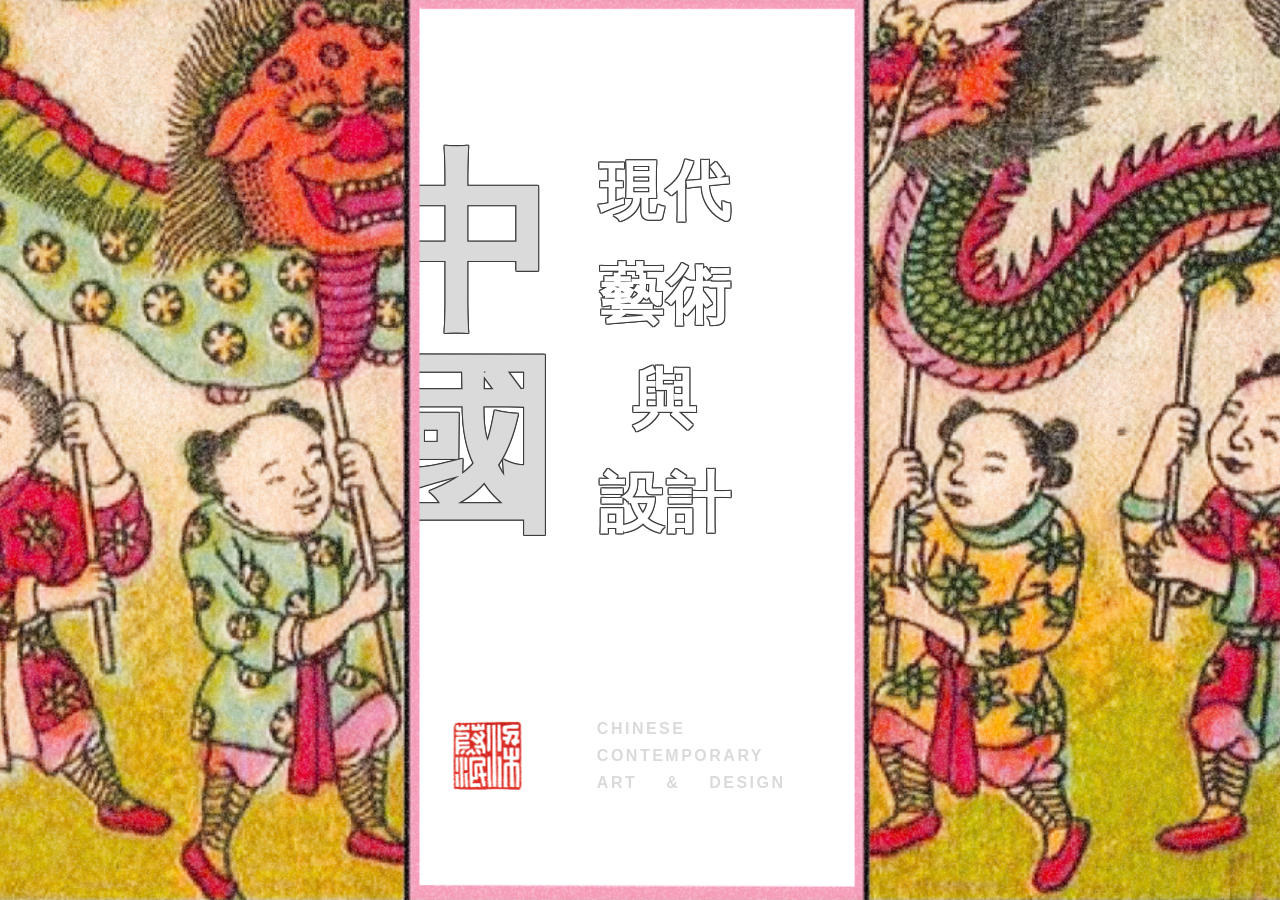
<file: index.html>
<!DOCTYPE html>
<html lang="en">

<head>
    <meta charset="UTF-8">
    <meta name="viewport" content="width=device-width, initial-scale=1.0">
    <title>Entry</title>
    <link rel="stylesheet" href="Entry.css" />
</head>

<body>
    <div class="left-chinese-container">
        <div class="left-chinese-text">
            <div>中</div>
            <div>國</div>
        </div>
    </div>

    <div class="image-container">
        <img src="entry image 2.png">
    </div>
    
    <div class="right-chinese-container">
        <div class="right-chinese-text">
            <div>現代</div>
            <div>藝術</div>
            <div>與</div>
            <div>設計</div>
        </div>
    </div>
    <div class="right-english-container">
        <div class="right-english-text">
            <div>Chinese</div>
            <div>Contemporary</div>
            <div>Art & Design</div>
        </div>
    </div>
    <div id="Homepage"></div>
</body>

</html>
</file>
<file: Entry.css>
body {
    margin: 0;
    font-family: 'Franklin Gothic Medium', 'Arial Narrow', Arial, sans-serif;
    color: #ffffff;
    text-shadow: 
        -1px -1px 0 #3d3d3d,
         1px -1px 0 #3d3d3d,
        -1px  1px 0 #3d3d3d,
         1px  1px 0 #3d3d3d,
        -1px  0px 0 #3d3d3d,
         1px  0px 0 #3d3d3d,
         0px -1px 0 #3d3d3d,
         0px  1px 0 #3d3d3d;
    font-size: 1rem;
    font-weight: bold;
    letter-spacing: 2.5px;
    word-spacing: 2cap;
    line-height: 1.2;
    text-transform: uppercase;
    height: 100vh;
    overflow: hidden;
}

#Homepage {
    background-image: url("main page image.png");
    height: 100vh;    /* Center and scale the image nicely */
    width: 100%;
    background-position: center center;
    background-size: cover;
    position: fixed;
    top: 0;
    z-index: 1;    /* move the background image to the front of the text */
}

/* containers */
.left-chinese-container {
    position: absolute;
    top: 40%;
    left: 36%;
    transform: translate(-50%, -50%);
    width: auto;
    max-width: 800px;
    padding: 0 2rem;
    z-index: -1;
    /* border: 1px solid black; */
}

.image-container {
    position: absolute;
    top: 84%;
    left: 46%;
    transform: translate(-50%, -50%);
    width: auto;
    max-width: 800px;
    padding: 0 2rem;
    z-index: 1;
    /* border: 1px solid black; */
}

.image-container img {
  width:25%;
  height: 25%;
  object-fit: cover;
  display: block;
}

.right-chinese-container {
    position: absolute;
    top: 40%;
    left: 52%;
    transform: translate(-50%, -50%);
    width: auto;
    max-width: 800px;
    padding: 0 2rem;
    z-index: -1;
    /* border: 1px solid black; */
}

.right-english-container {
    position: absolute;
    top: 84%;
    left: 54%;
    transform: translate(-50%, -50%);
    width: auto;
    max-width: 800px;
    padding: 0 2rem;
    z-index: -1;
    /* border: 1px solid black; */
}

/* text */
.left-chinese-text {
    font-family: "SimSun", "宋体", serif;
    font-weight: bold;
    font-size:12rem;
    color: #dadada;
    margin-bottom: 2rem;
    line-height: 1;
    text-align: center;
    white-space: nowrap;
}
.left-chinese-text div {
    margin: 0.5rem 0;
}

.right-chinese-text {
    font-family: "SimSun", "宋体", serif;
    font-weight: bold;
    font-size: 4rem;
    margin-bottom: 2rem;
    line-height: 1.5;
    text-align: center;
    white-space: nowrap;
}
.right-chinese-text div {
    margin: 0.5rem 0;
}

.right-english-text {
    color: #dadada;
    text-shadow: none;
    text-align: left;
    width: 100%;
    max-width: 500px;
}
.right-english-text div {
    margin: 0.5rem 0;
}

/* Responsive adjustments */
@media (max-width: 768px) {
    .chinese-text {
        font-size: 3rem;
        white-space: normal;
    }
    
    .english-text {
        font-size: 1.2rem;
        letter-spacing: 3px;
    }
    
    body {
        letter-spacing: 10px;
    }
}
</file>
